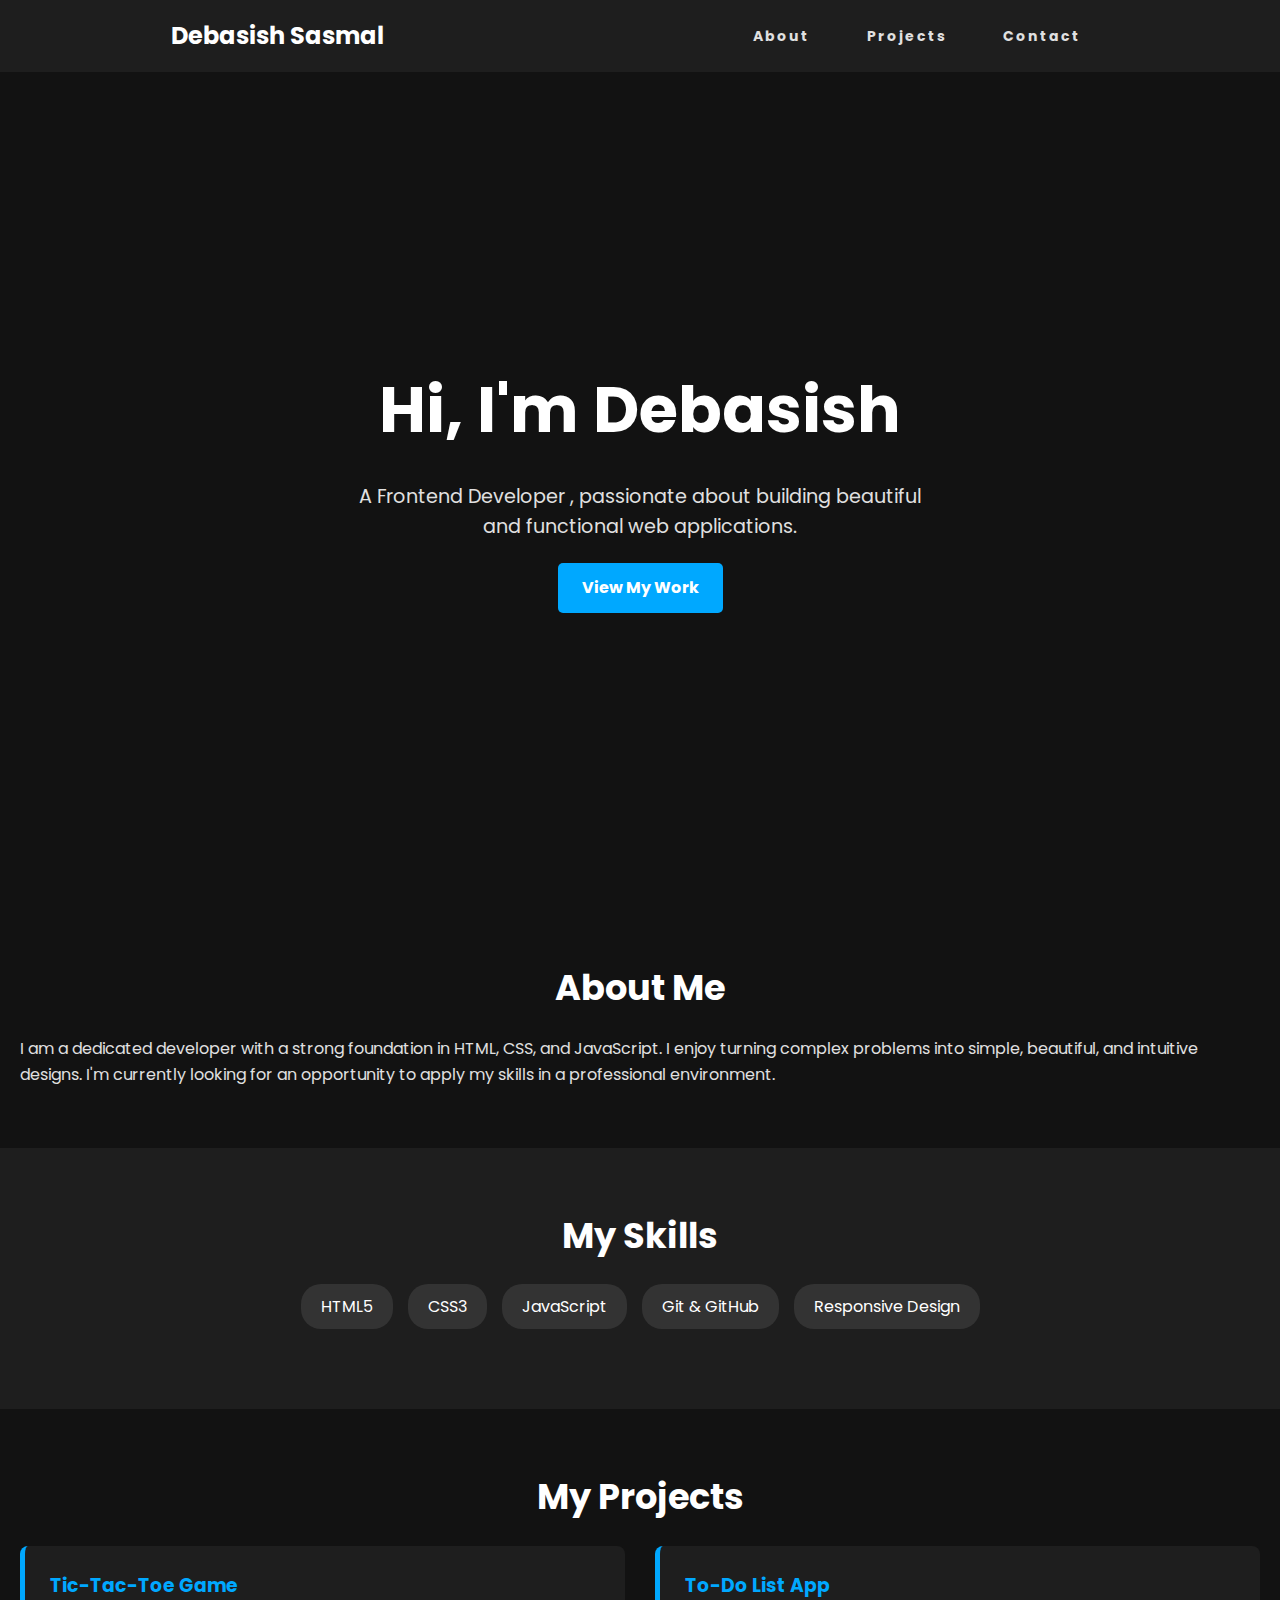
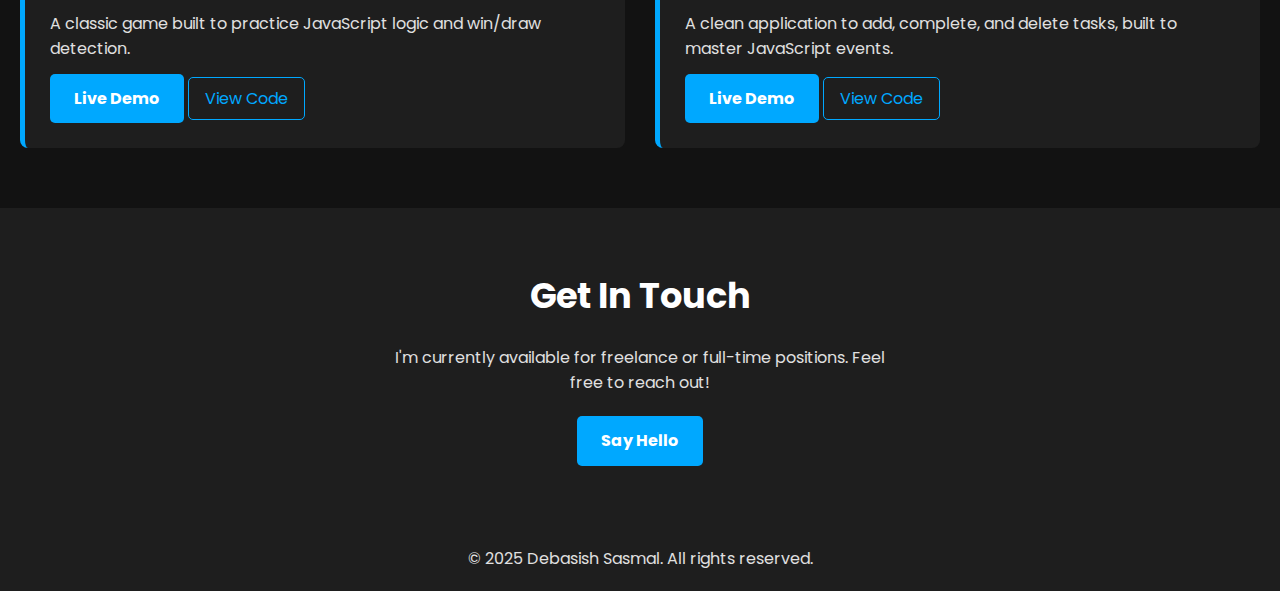
<file: index.html>
<!DOCTYPE html>
<html lang="en">
<head>
    <meta charset="UTF-8">
    <meta name="viewport" content="width=device-width, initial-scale=1.0">
    <title>Debasish Sasmal | Frontend Developer</title>
    <link rel="stylesheet" href="css.css">
    <link href="https://fonts.googleapis.com/css2?family=Poppins:wght@300;400;600;700&display=swap" rel="stylesheet">
</head>
<body>

    <header>
        <nav>
            <div class="logo">Debasish Sasmal</div>
            <ul class="nav-links">
                <li><a href="#about">About</a></li>
                <li><a href="#projects">Projects</a></li>
                <li><a href="#contact">Contact</a></li>
            </ul>
            <div class="burger">
                <div class="line1"></div>
                <div class="line2"></div>
                <div class="line3"></div>
            </div>
        </nav>
    </header>

    <main>
        <section class="hero">
            <div class="hero-text">
                <h1>Hi, I'm Debasish</h1>
                <p>A Frontend Developer , passionate about building beautiful and functional web applications.</p>
                <a href="#projects" class="btn">View My Work</a>
            </div>
        </section>

        <section id="about" class="content-section">
            <h2>About Me</h2>
            <p>I am a dedicated developer with a strong foundation in HTML, CSS, and JavaScript. I enjoy turning complex problems into simple, beautiful, and intuitive designs. I'm currently looking for an opportunity to apply my skills in a professional environment.</p>
        </section>

        <section id="skills" class="content-section-dark">
            <h2>My Skills</h2>
            <div class="skills-container">
                <div class="skill-item">HTML5</div>
                <div class="skill-item">CSS3</div>
                <div class="skill-item">JavaScript</div>
                <div class="skill-item">Git & GitHub</div>
                <div class="skill-item">Responsive Design</div>
            </div>
        </section>


        <section id="projects" class="content-section">
    <h2>My Projects</h2>

    <div class="projects-grid">

        <div class="project-card">
            <h3>Tic-Tac-Toe Game</h3>
            <p>A classic game built to practice JavaScript logic and win/draw detection.</p>
            <div class="project-links">
                <a href="https://debasishsasmal.github.io/Debasish-Tic-Tac-Toe/" target="_blank" class="btn">Live Demo</a>
                <a href="https://github.com/debasishsasmal/Debasish-Tic-Tac-Toe" target="_blank" class="btn-secondary">View Code</a>
            </div>
        </div>

        <div class="project-card">
            <h3>To-Do List App</h3>
            <p>A clean application to add, complete, and delete tasks, built to master JavaScript events.</p>
            <div class="project-links">
                <a href="https://debasishsasmal.github.io/To-Do-List/" target="_blank" class="btn">Live Demo</a>
                <a href="https://github.com/debasishsasmal/to-do-list" target="_blank" class="btn-secondary">View Code</a>
            </div>
        </div>

        </div> </section>

        <section id="contact" class="content-section-dark">
            <h2>Get In Touch</h2>
            <p>I'm currently available for freelance or full-time positions. Feel free to reach out!</p>
            <a href="mailto:sasmaldebasish81@gmail.com" class="btn">Say Hello</a>
        </section>

    </main>

    <footer>
        <p>&copy; 2025 Debasish Sasmal. All rights reserved.</p>
    </footer>

    <script src="JavaScript"></script>
</body>
</html>
</file>
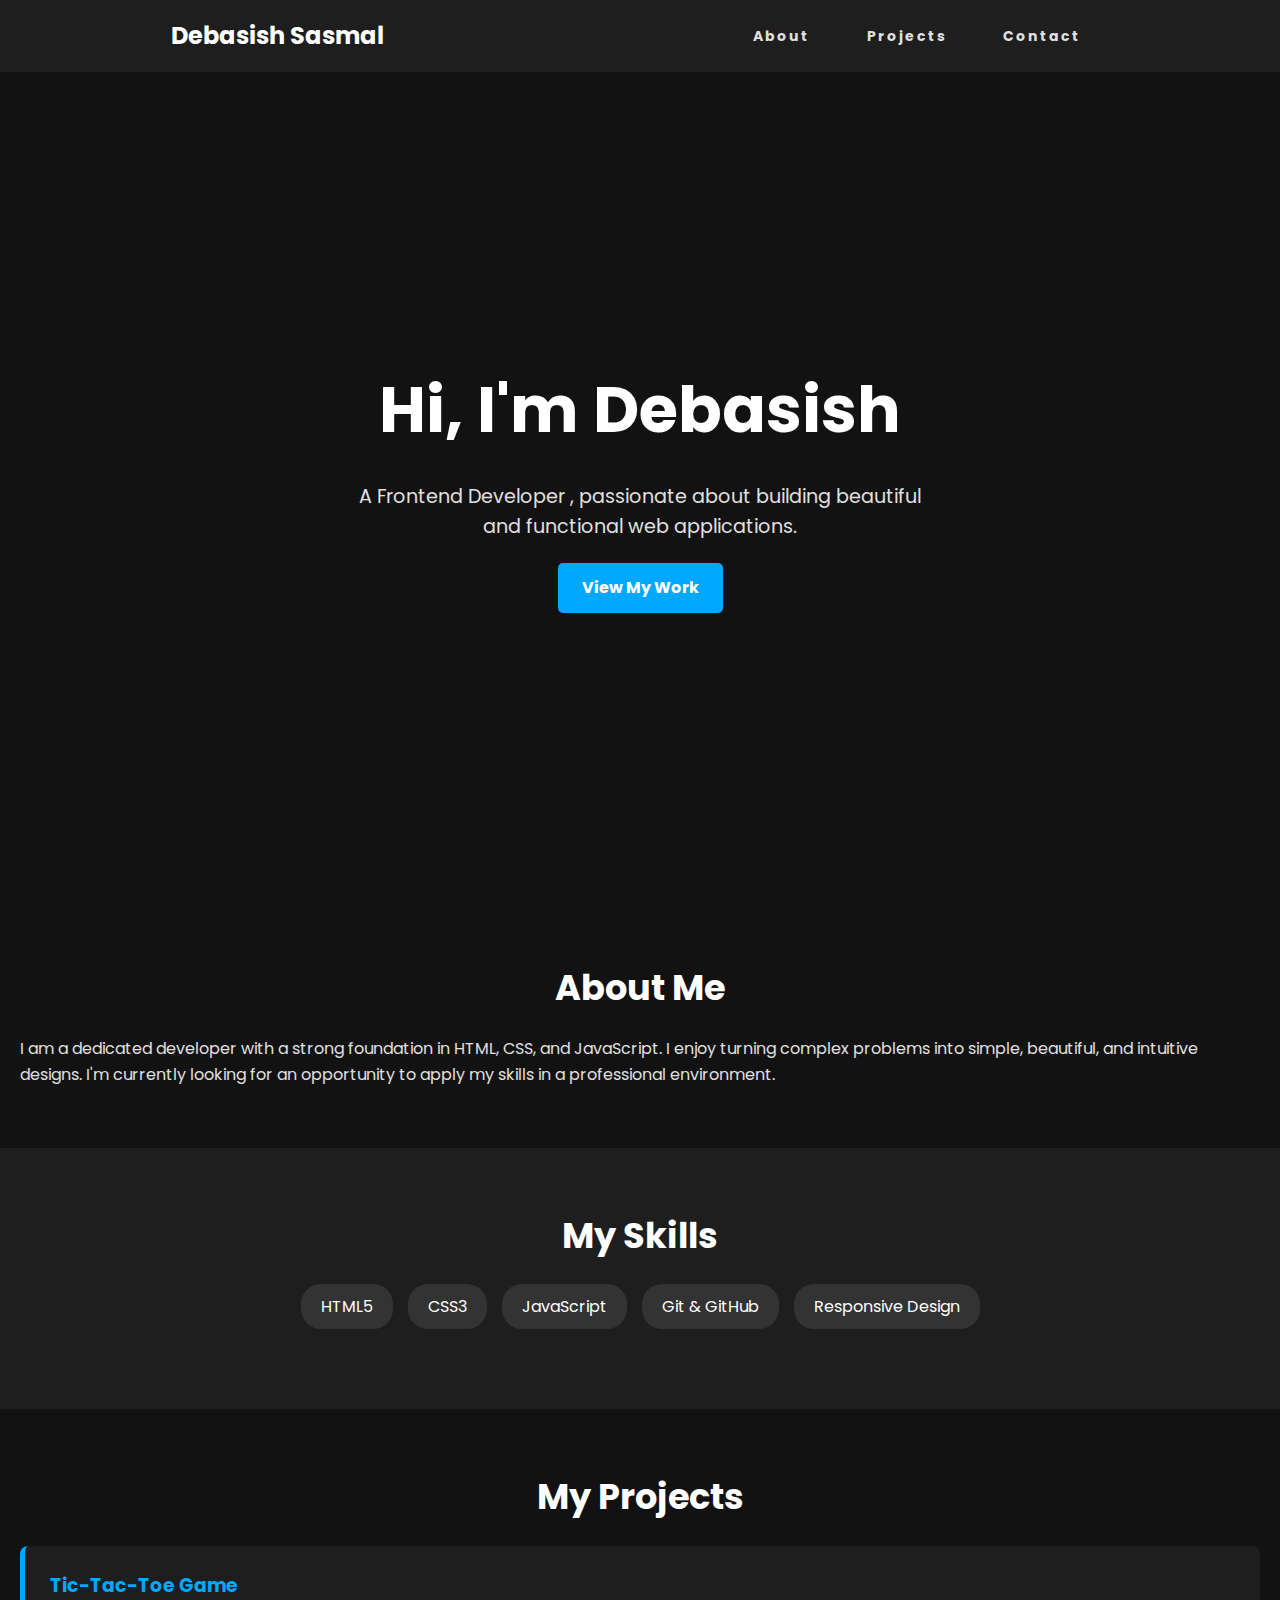
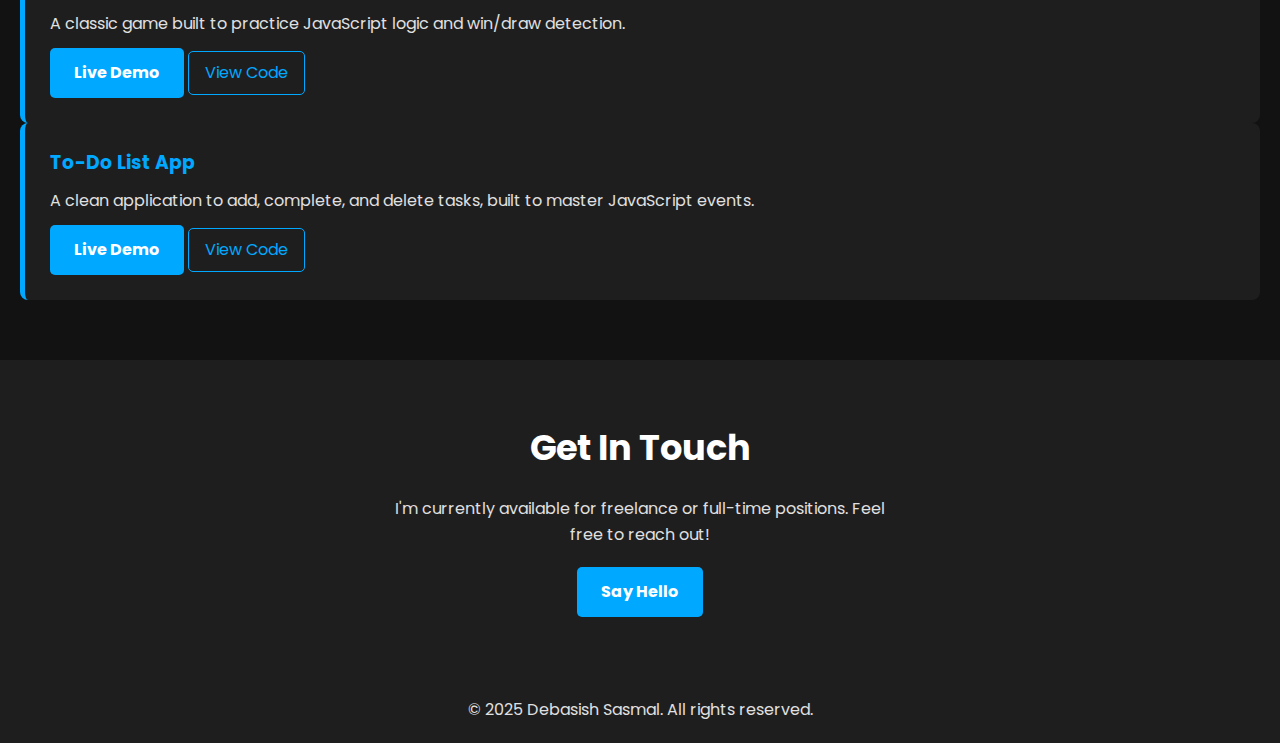
<file: html.html>
<!DOCTYPE html>
<html lang="en">
<head>
    <meta charset="UTF-8">
    <meta name="viewport" content="width=device-width, initial-scale=1.0">
    <title>Debasish Sasmal | Frontend Developer</title>
    <link rel="stylesheet" href="css.css">
    <link href="https://fonts.googleapis.com/css2?family=Poppins:wght@300;400;600;700&display=swap" rel="stylesheet">
</head>
<body>

    <header>
        <nav>
            <div class="logo">Debasish Sasmal</div>
            <ul class="nav-links">
                <li><a href="#about">About</a></li>
                <li><a href="#projects">Projects</a></li>
                <li><a href="#contact">Contact</a></li>
            </ul>
            <div class="burger">
                <div class="line1"></div>
                <div class="line2"></div>
                <div class="line3"></div>
            </div>
        </nav>
    </header>

    <main>
        <section class="hero">
            <div class="hero-text">
                <h1>Hi, I'm Debasish</h1>
                <p>A Frontend Developer , passionate about building beautiful and functional web applications.</p>
                <a href="#projects" class="btn">View My Work</a>
            </div>
        </section>

        <section id="about" class="content-section">
            <h2>About Me</h2>
            <p>I am a dedicated developer with a strong foundation in HTML, CSS, and JavaScript. I enjoy turning complex problems into simple, beautiful, and intuitive designs. I'm currently looking for an opportunity to apply my skills in a professional environment.</p>
        </section>

        <section id="skills" class="content-section-dark">
            <h2>My Skills</h2>
            <div class="skills-container">
                <div class="skill-item">HTML5</div>
                <div class="skill-item">CSS3</div>
                <div class="skill-item">JavaScript</div>
                <div class="skill-item">Git & GitHub</div>
                <div class="skill-item">Responsive Design</div>
            </div>
        </section>


        <section id="projects" class="content-section">
            <h2>My Projects</h2>
            <div class="project-card">
    <h3>Tic-Tac-Toe Game</h3>
    <p>A classic game built to practice JavaScript logic and win/draw detection.</p>
    <div class="project-links">
        <a href="https://debasishsasmal.github.io/Debasish-Tic-Tac-Toe/" target="_blank" class="btn">Live Demo</a>
        <a href="https://github.com/debasishsasmal/Debasish-Tic-Tac-Toe" target="_blank" class="btn-secondary">View Code</a>
    </div>
</div>
                <div class="project-card">
    <h3>To-Do List App</h3>
    <p>A clean application to add, complete, and delete tasks, built to master JavaScript events.</p>
    <div class="project-links">
        <a href="https://debasishsasmal.github.io/To-Do-List/" target="_blank" class="btn">Live Demo</a>
        <a href="https://github.com/debasishsasmal/to-do-list" target="_blank" class="btn-secondary">View Code</a>
    </div>
</div>
        </section>

        <section id="contact" class="content-section-dark">
            <h2>Get In Touch</h2>
            <p>I'm currently available for freelance or full-time positions. Feel free to reach out!</p>
            <a href="mailto:sasmaldebasish81@gmail.com" class="btn">Say Hello</a>
        </section>

    </main>

    <footer>
        <p>&copy; 2025 Debasish Sasmal. All rights reserved.</p>
    </footer>

    <script src="JavaScript"></script>
</body>
</html>
</file>
<file: css.css>
/* Basic Setup & Variables */
:root {
    --primary-color: #00a8ff; /* A nice blue */
    --bg-color: #121212; /* Dark background */
    --surface-color: #1e1e1e; /* Slightly lighter dark */
    --text-color: #e0e0e0;
    --font-family: 'Poppins', sans-serif;
}

* {
    margin: 0;
    padding: 0;
    box-sizing: border-box;
}

body {
    font-family: var(--font-family);
    background-color: var(--bg-color);
    color: var(--text-color);
    line-height: 1.6;
}

/* General Styling */
h1, h2 {
    color: #fff;
    margin-bottom: 20px;
}

h1 { font-size: 3rem; }
h2 { font-size: 2.2rem; text-align: center; }

section { padding: 60px 20px; }

.content-section { background-color: var(--bg-color); }
.content-section-dark { background-color: var(--surface-color); }

/* Navigation */
nav {
    display: flex;
    justify-content: space-around;
    align-items: center;
    min-height: 8vh;
    background-color: var(--surface-color);
    position: sticky;
    top: 0;
    z-index: 10;
}

.logo {
    color: #fff;
    font-size: 1.5rem;
    font-weight: bold;
}

.nav-links {
    display: flex;
    justify-content: space-around;
    width: 30%;
}

.nav-links li { list-style: none; }

.nav-links a {
    color: var(--text-color);
    text-decoration: none;
    letter-spacing: 2px;
    font-weight: bold;
    font-size: 14px;
    transition: color 0.3s ease;
}

.nav-links a:hover { color: var(--primary-color); }

.burger { display: none; cursor: pointer; }
.burger div {
    width: 25px;
    height: 3px;
    background-color: var(--text-color);
    margin: 5px;
    transition: all 0.3s ease;
}

/* Hero Section */
.hero {
    min-height: 92vh;
    display: flex;
    justify-content: center;
    align-items: center;
    text-align: center;
}

.hero-text h1 {
    font-size: 4rem;
}

.hero-text p {
    font-size: 1.2rem;
    max-width: 600px;
    margin: 20px auto;
}

.btn {
    display: inline-block;
    background: var(--primary-color);
    color: #fff;
    padding: 12px 24px;
    text-decoration: none;
    border-radius: 5px;
    font-weight: bold;
    transition: background 0.3s ease;
}

.btn:hover { background: #007bb5; }

/* Skills Section */
.skills-container {
    display: flex;
    justify-content: center;
    flex-wrap: wrap;
    gap: 15px;
    max-width: 800px;
    margin: 20px auto;
}

.skill-item {
    background: #333;
    color: #fff;
    padding: 10px 20px;
    border-radius: 20px;
    font-size: 1rem;
}

/* Projects Section */
.projects-grid {
    display: grid;
    /* This is the key line that creates two equal columns */
    grid-template-columns: repeat(2, 1fr); 
    gap: 30px; /* This creates space between the project cards */
}

.project-card {
    background: var(--surface-color);
    padding: 25px;
    border-radius: 8px;
    border-left: 5px solid var(--primary-color);
}

.project-card h3 {
    color: var(--primary-color);
    margin-bottom: 10px;
}

.btn-secondary {
    display: inline-block;
    color: var(--primary-color);
    padding: 8px 16px;
    text-decoration: none;
    border: 1px solid var(--primary-color);
    border-radius: 5px;
    margin-top: 15px;
    transition: background 0.3s ease, color 0.3s ease;
}

.btn-secondary:hover {
    background: var(--primary-color);
    color: #fff;
}

/* Contact Section */
#contact {
    text-align: center;
}

#contact p {
    max-width: 500px;
    margin: 0 auto 20px auto;
}

/* Footer */
footer {
    text-align: center;
    padding: 20px;
    background: var(--surface-color);
}

/* Responsive Design */
@media screen and (max-width: 768px) {
    body {
        overflow-x: hidden;
    }
    .nav-links {
        position: absolute;
        right: 0px;
        height: 92vh;
        top: 8vh;
        background-color: var(--surface-color);
        display: flex;
        flex-direction: column;
        align-items: center;
        width: 50%;
        transform: translateX(100%);
        transition: transform 0.5s ease-in;
    }
    .nav-links li {
        opacity: 0;
    }
    .burger {
        display: block;
    }
    .nav-active {
        transform: translateX(0%);
    }

    @keyframes navLinkFade {
        from { opacity: 0; transform: translateX(50px); }
        to { opacity: 1; transform: translateX(0px); }
    }
}
</file>
